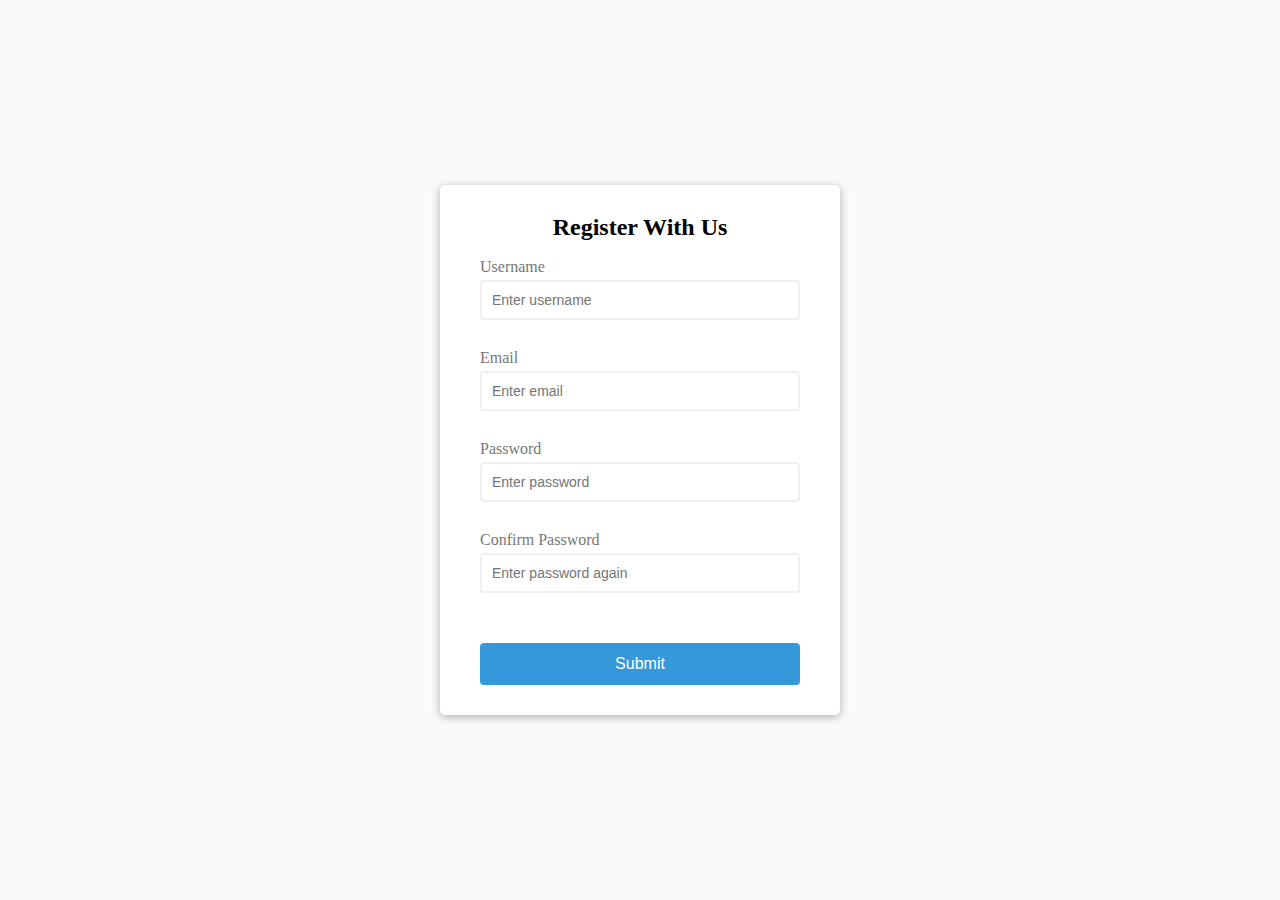
<file: 1-Form-Validation/index.html>
<!DOCTYPE html>
<html lang="en">
  <head>
    <meta charset="UTF-8" />
    <meta http-equiv="X-UA-Compatible" content="IE=edge" />
    <meta name="viewport" content="width=device-width, initial-scale=1.0" />
    <link rel="stylesheet" href="css/style.css" />
    <script src="js/index.js" defer></script>
    <title>Form Validation</title>
  </head>
  <body>
    <div class="container">
      <form id="form" class="form">
        <h2>Register With Us</h2>
        <div class="form-control">
          <label for="">Username</label>
          <input type="text" placeholder="Enter username" id="username" />
          <small>Username must be</small>
        </div>
        <div class="form-control">
          <label for="">Email</label>
          <input type="text" placeholder="Enter email" id="email" />
          <small></small>
        </div>
        <div class="form-control">
          <label for="">Password</label>
          <input type="password" placeholder="Enter password" id="password" />
          <small></small>
        </div>
        <div class="form-control">
          <label for="">Confirm Password</label>
          <input
            type="password"
            placeholder="Enter password again"
            id="password2"
          />
          <small></small>
        </div>
        <button type="submit">Submit</button>
      </form>
    </div>
  </body>
</html>
</file>
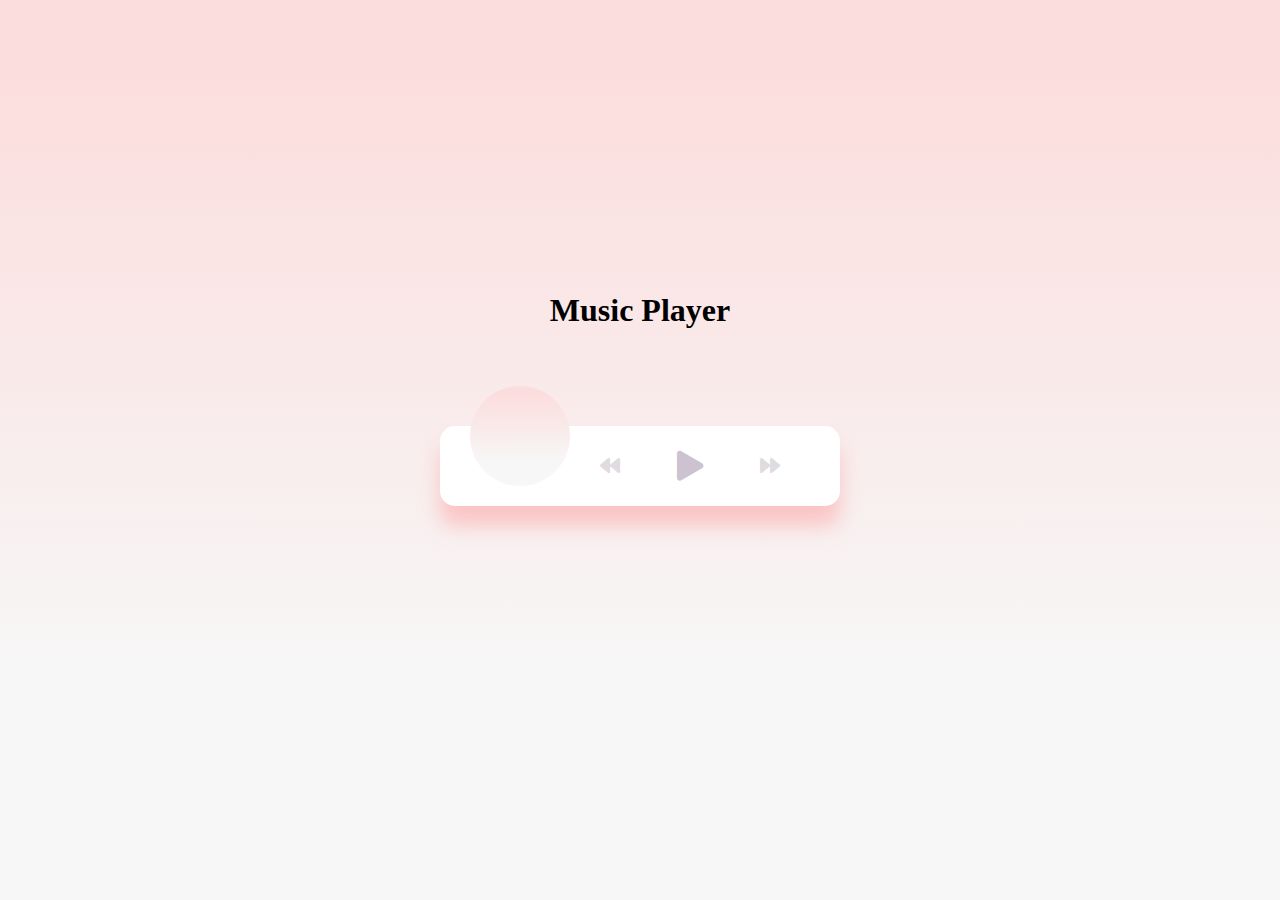
<file: 10-Music-Player/index.html>
<!DOCTYPE html>
<html lang="en">
  <head>
    <meta charset="UTF-8" />
    <meta http-equiv="X-UA-Compatible" content="IE=edge" />
    <meta name="viewport" content="width=device-width, initial-scale=1.0" />
    <link
      rel="stylesheet"
      href="https://cdn.jsdelivr.net/npm/bootstrap-icons@1.3.0/font/bootstrap-icons.css"
    />
    <link
      rel="stylesheet"
      href="https://cdnjs.cloudflare.com/ajax/libs/font-awesome/5.10.2/css/all.min.css"
    />
    <link rel="stylesheet" href="css/style.css" />
    <script src="js/index.js" defer></script>
    <title>Music Player</title>
  </head>
  <body>
    <div class="container">
      <h1>Music Player</h1>
      <div class="player">
        <div><div class="cd"></div></div>
        <div class="prev"><i class="fas fa-backward"></i></div>
        <div class="play"><i class="fas fa-play"></i></div>
        <div class="next"><i class="fas fa-forward"></i></div>
      </div>
    </div>
  </body>
</html>
</file>
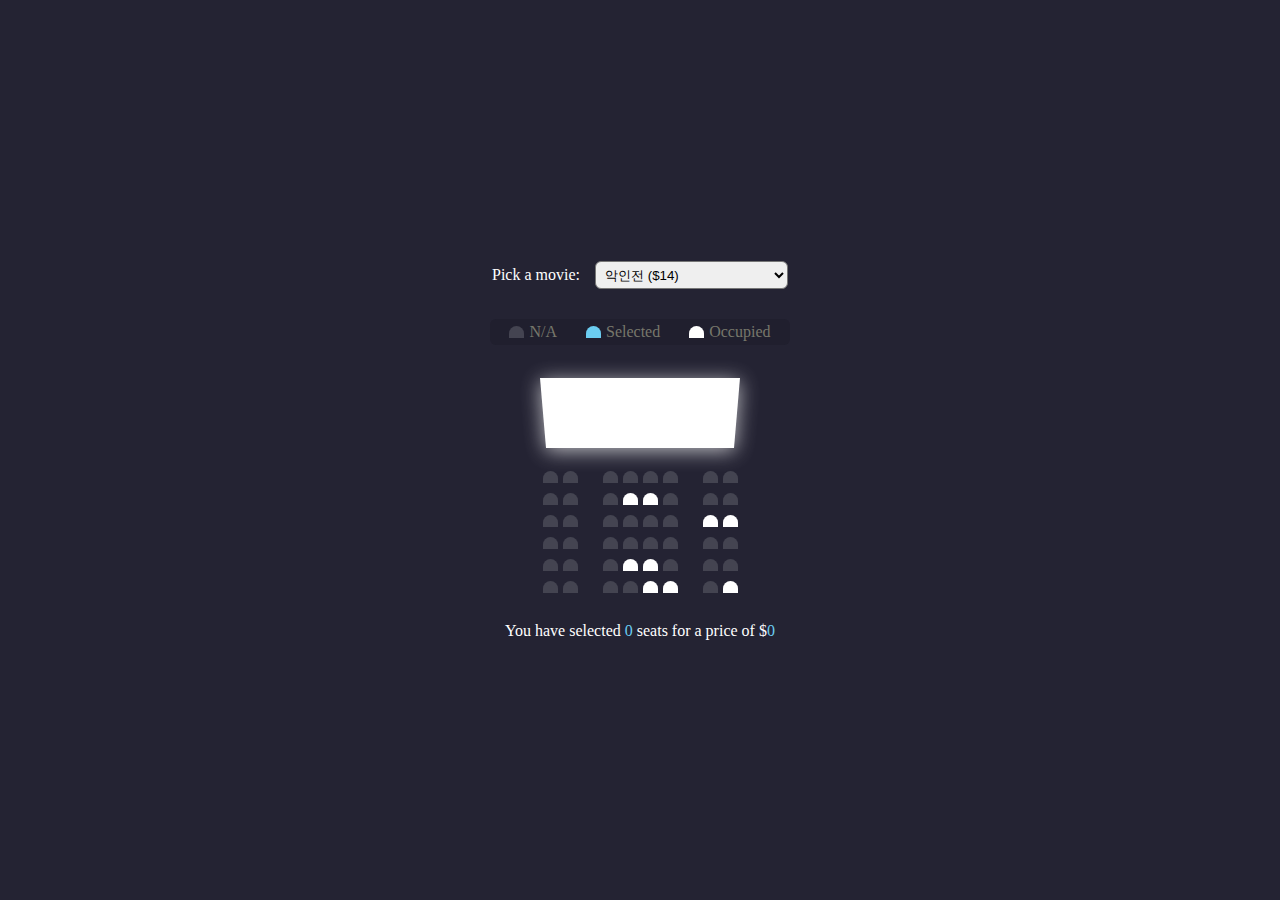
<file: 2-Movie-Seat-Booking/index.html>
<!DOCTYPE html>
<html lang="en">
  <head>
    <meta charset="UTF-8" />
    <meta http-equiv="X-UA-Compatible" content="IE=edge" />
    <meta name="viewport" content="width=device-width, initial-scale=1.0" />
    <link rel="stylesheet" href="css/style.css" />
    <script src="js/index.js" defer></script>
    <title>Movie Seat Booking</title>
  </head>
  <body>
    <div class="container">
      <section class="movie-pick">
        <span class="text">Pick a movie: </span>
        <select name="movie" id="movie-select">
          <option value="0">한국어</option>
          <option value="1">영어</option>
          <option value="2">중국어</option>
          <option value="3">스페인어</option>
        </select>
      </section>
      <section class="seat-info">
        <div class="seat-info-item">
          <div class="na icon"></div>
          <div class="text">N/A</div>
        </div>
        <div class="seat-info-item">
          <div class="selected icon"></div>
          <div class="text">Selected</div>
        </div>
        <div class="seat-info-item">
          <div class="occupied icon"></div>
          <div class="text">Occupied</div>
        </div>
      </section>
      <div class="screen-wrapper">
        <section class="screen"></section>
      </div>
      <section class="seat">
        <div class="row">
          <div class="icon"></div>
          <div class="icon"></div>
          <div class="icon"></div>
          <div class="icon"></div>
          <div class="icon"></div>
          <div class="icon"></div>
          <div class="icon"></div>
          <div class="icon"></div>
        </div>
        <div class="row">
          <div class="icon"></div>
          <div class="icon"></div>
          <div class="icon"></div>
          <div class="icon"></div>
          <div class="icon"></div>
          <div class="icon"></div>
          <div class="icon"></div>
          <div class="icon"></div>
        </div>
        <div class="row">
          <div class="icon"></div>
          <div class="icon"></div>
          <div class="icon"></div>
          <div class="icon"></div>
          <div class="icon"></div>
          <div class="icon"></div>
          <div class="icon"></div>
          <div class="icon"></div>
        </div>
        <div class="row">
          <div class="icon"></div>
          <div class="icon"></div>
          <div class="icon"></div>
          <div class="icon"></div>
          <div class="icon"></div>
          <div class="icon"></div>
          <div class="icon"></div>
          <div class="icon"></div>
        </div>
        <div class="row">
          <div class="icon"></div>
          <div class="icon"></div>
          <div class="icon"></div>
          <div class="icon"></div>
          <div class="icon"></div>
          <div class="icon"></div>
          <div class="icon"></div>
          <div class="icon"></div>
        </div>
        <div class="row">
          <div class="icon"></div>
          <div class="icon"></div>
          <div class="icon"></div>
          <div class="icon"></div>
          <div class="icon"></div>
          <div class="icon"></div>
          <div class="icon"></div>
          <div class="icon"></div>
        </div>
      </section>
      <section class="total-price">
        You have selected <span>0</span> seats for a price of $<span>0</span>
      </section>
    </div>
  </body>
</html>
</file>
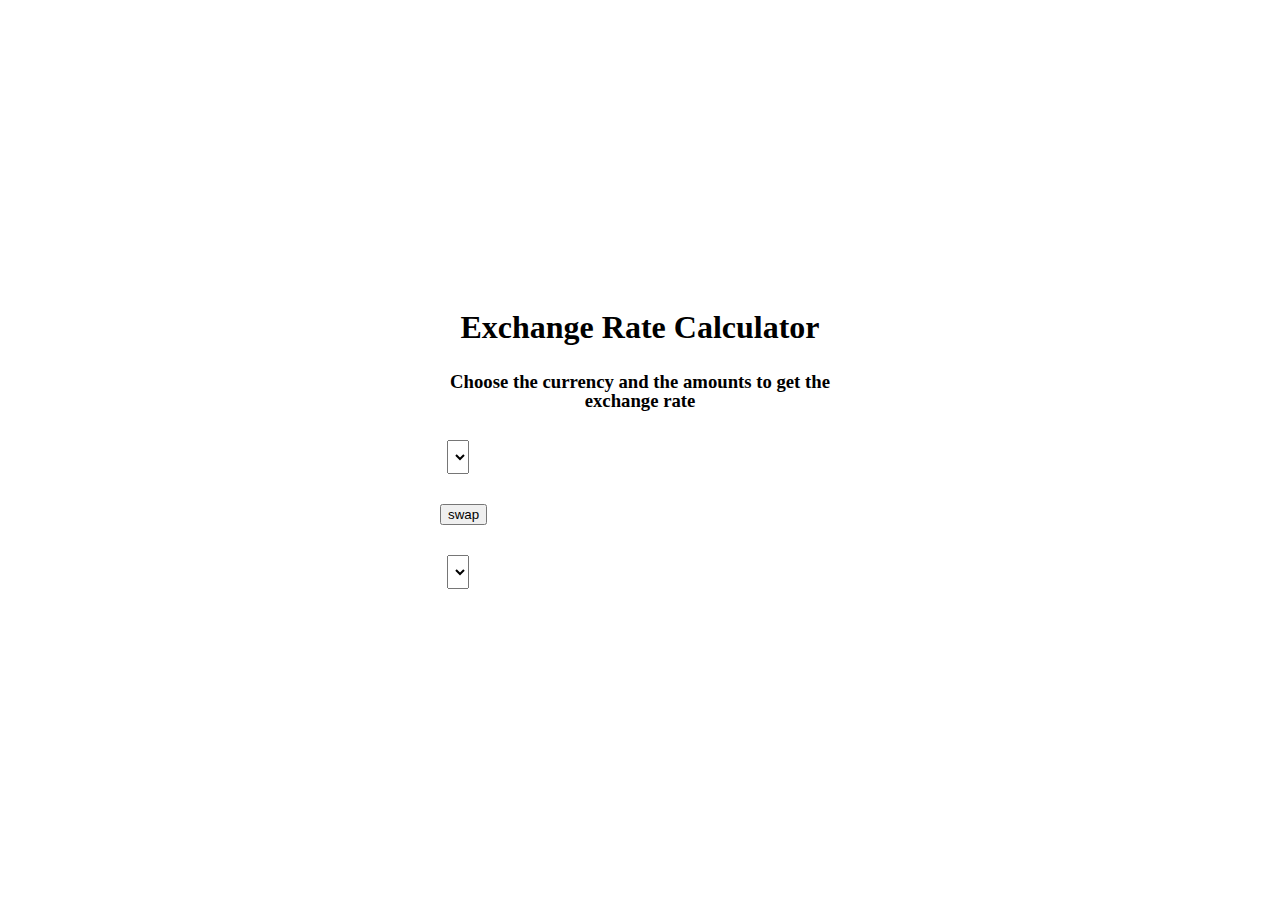
<file: 4-Exchange-Rate-Calculator/index.html>
<!DOCTYPE html>
<html lang="en">
  <head>
    <meta charset="UTF-8" />
    <meta http-equiv="X-UA-Compatible" content="IE=edge" />
    <meta name="viewport" content="width=device-width, initial-scale=1.0" />
    <link
      rel="stylesheet"
      href="https://cdn.jsdelivr.net/npm/bootstrap-icons@1.3.0/font/bootstrap-icons.css"
    />
    <link rel="stylesheet" href="css/style.css" />
    <script src="js/index.js" defer></script>
    <title>Exchange Rate Calculator</title>
  </head>
  <body>
    <div class="container">
      <h1>Exchange Rate Calculator</h1>
      <h3>Choose the currency and the amounts to get the exchange rate</h3>
      <div class="from">
        <select name="from" id="from-select"></select>
        <input type="number" />
      </div>
      <div class="mid">
        <button class="swap">swap</button>
        <div class="text"></div>
      </div>
      <div class="to">
        <select name="to" id="to-select"></select>
        <input type="number" readonly />
      </div>
    </div>
  </body>
</html>
</file>
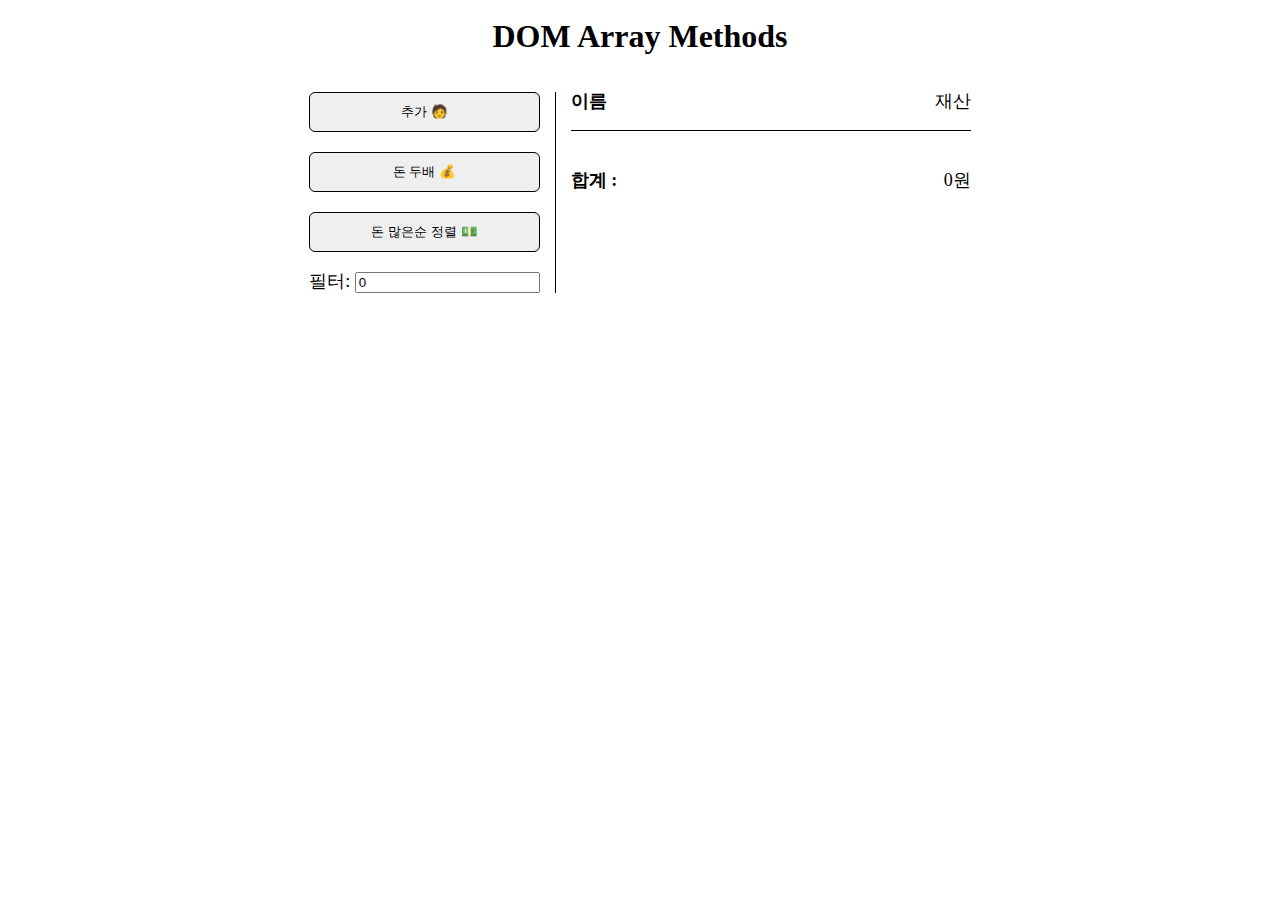
<file: 5-DOM-Array-Methods/index.html>
<!DOCTYPE html>
<html lang="en">
  <head>
    <meta charset="UTF-8" />
    <meta http-equiv="X-UA-Compatible" content="IE=edge" />
    <meta name="viewport" content="width=device-width, initial-scale=1.0" />
    <link
      rel="stylesheet"
      href="https://cdn.jsdelivr.net/npm/bootstrap-icons@1.3.0/font/bootstrap-icons.css"
    />
    <link rel="stylesheet" href="css/style.css" />
    <script src="js/index.js" defer></script>
    <title>DOM Array Methods</title>
  </head>
  <body>
    <h1>DOM Array Methods</h1>
    <div class="container">
      <section class="buttons">
        <button class="add">추가 🧑</button>
        <button class="twice">돈 두배 💰</button>
        <button class="sort">돈 많은순 정렬 💵</button>
        <div class="filter">
          <span>필터: </span>
          <input type="number" value="0" />
        </div>
      </section>
      <div class="line-ver"></div>
      <section class="persons">
        <div class="head">
          <span>이름</span>
          <span>재산</span>
        </div>
        <div class="line-hor"></div>
        <div class="people"></div>
        <div class="total">
          <span>합계 : </span>
          <span>0원</span>
        </div>
      </section>
    </div>
  </body>
</html>
</file>
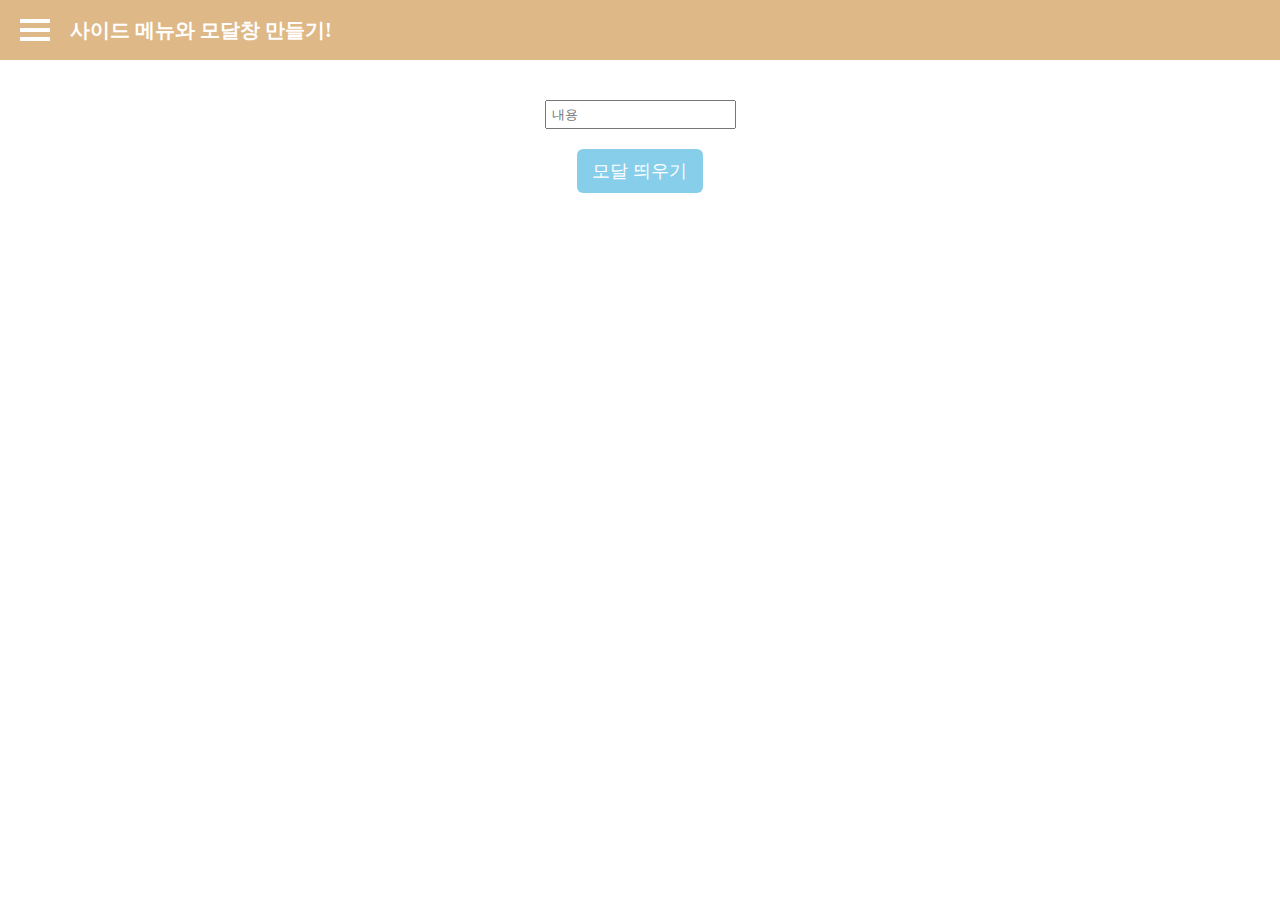
<file: 6-Modal-Menu-Slider/index.html>
<!DOCTYPE html>
<html lang="en">
  <head>
    <meta charset="UTF-8" />
    <meta http-equiv="X-UA-Compatible" content="IE=edge" />
    <meta name="viewport" content="width=device-width, initial-scale=1.0" />
    <link
      rel="stylesheet"
      href="https://cdn.jsdelivr.net/npm/bootstrap-icons@1.3.0/font/bootstrap-icons.css"
    />
    <link rel="stylesheet" href="css/style.css" />
    <script src="js/index.js" defer></script>
    <title>Modal And Menu slider</title>
  </head>
  <body>
    <header>
      <div class="aside-btn">
        <div class="bar"></div>
        <div class="bar"></div>
        <div class="bar"></div>
      </div>
      <div class="title">사이드 메뉴와 모달창 만들기!</div>
    </header>
    <section>
      <input type="text" id="modal-input" placeholder="내용" />
      <button class="modal-btn">모달 띄우기</button>
    </section>
    <aside>
      <div class="top">
        <div class="aside-btn">
          <div class="bar"></div>
          <div class="bar"></div>
          <div class="bar"></div>
        </div>
      </div>
      <div class="menus">
        <div class="menu">메뉴1</div>
        <div class="menu">메뉴2</div>
        <div class="menu">메뉴3</div>
        <div class="menu">메뉴4</div>
      </div>
    </aside>
    <div class="modal-background">
      <div class="modal-container">
        <div class="header">
          <span class="icon">X</span>
        </div>
        <div class="content">모달</div>
      </div>
    </div>
  </body>
</html>
</file>
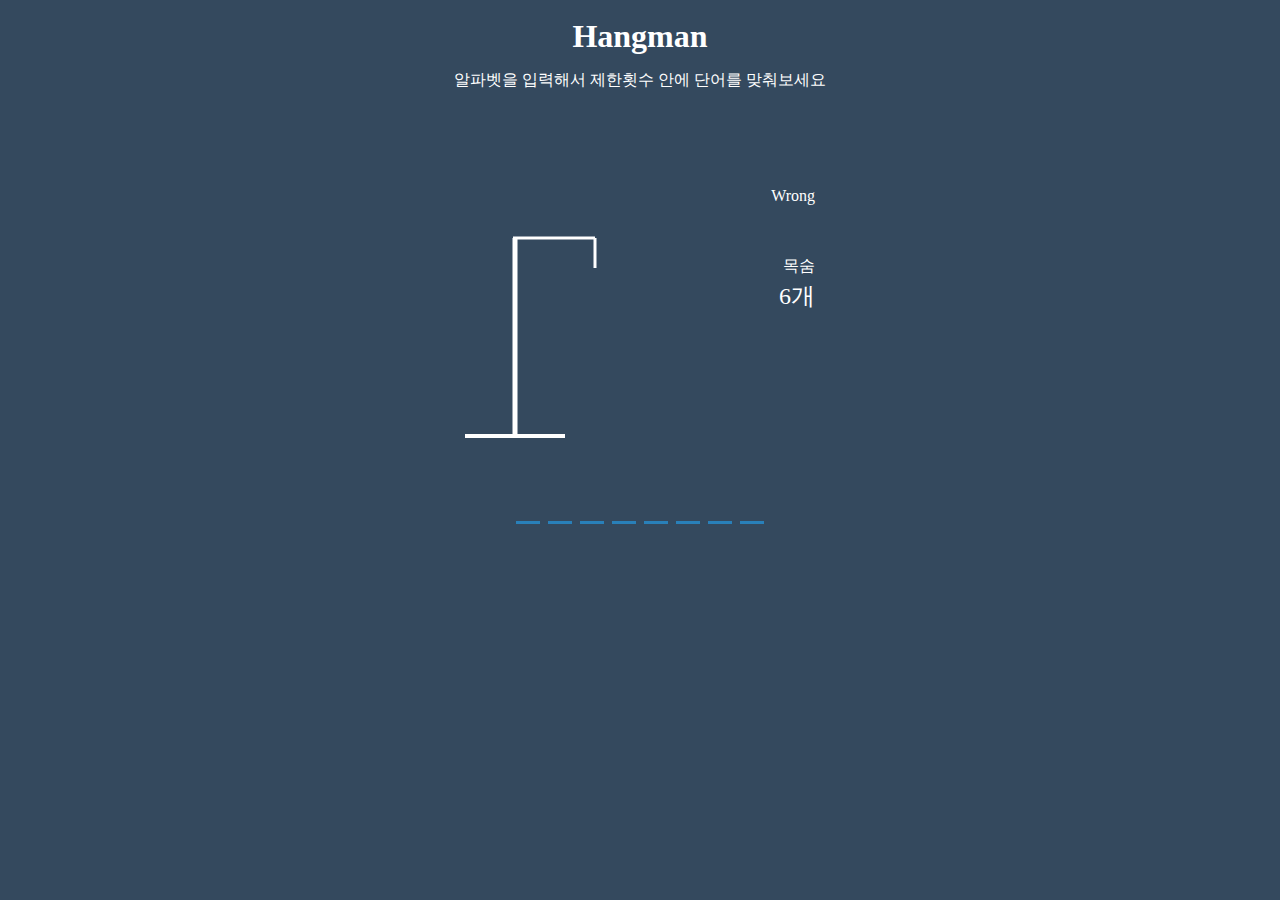
<file: 7-Hangman/index.html>
<!DOCTYPE html>
<html lang="en">
  <head>
    <meta charset="UTF-8" />
    <meta http-equiv="X-UA-Compatible" content="IE=edge" />
    <meta name="viewport" content="width=device-width, initial-scale=1.0" />
    <link
      rel="stylesheet"
      href="https://cdn.jsdelivr.net/npm/bootstrap-icons@1.3.0/font/bootstrap-icons.css"
    />
    <link rel="stylesheet" href="css/style.css" />
    <script src="js/index.js" defer></script>
    <title>Hangman</title>
  </head>
  <body>
    <div class="container">
      <h1>Hangman</h1>
      <p>알파벳을 입력해서 제한횟수 안에 단어를 맞춰보세요</p>
      <section class="mid">
        <div class="hangman-container">
          <svg width="200" height="250">
            <line
              x1="0"
              y1="250"
              x2="100"
              y2="250"
              stroke="white"
              stroke-width="8"
            />
            <line
              x1="50"
              y1="250"
              x2="50"
              y2="50"
              stroke="white"
              stroke-width="5"
            />
            <line
              x1="48"
              y1="50"
              x2="130"
              y2="50"
              stroke="white"
              stroke-width="3"
            />
            <line
              x1="130"
              y1="50"
              x2="130"
              y2="80"
              stroke="white"
              stroke-width="3"
            />
            <circle
              cx="130"
              cy="100"
              r="20"
              stroke="white"
              stroke-width="3"
              fill="none"
              class="hang-1 hide"
            />
            <line
              x1="130"
              y1="120"
              x2="130"
              y2="170"
              stroke="white"
              stroke-width="3"
              class="hang-2 hide"
            />
            <line
              x1="130"
              y1="140"
              x2="100"
              y2="130"
              stroke="white"
              stroke-width="3"
              class="hang-3 hide"
            />
            <line
              x1="130"
              y1="140"
              x2="160"
              y2="130"
              stroke="white"
              stroke-width="3"
              class="hang-4 hide"
            />
            <line
              x1="130"
              y1="170"
              x2="100"
              y2="220"
              stroke="white"
              stroke-width="3"
              class="hang-5 hide"
            />
            <line
              x1="130"
              y1="170"
              x2="160"
              y2="220"
              stroke="white"
              stroke-width="3"
              class="hang-6 hide"
            />
          </svg>
        </div>
        <div class="mid-right">
          <div class="wrong">
            <span>Wrong</span>
            <span class="wrong-words"></span>
          </div>
          <div class="life">
            <span>목숨</span>
            <span class="life-count">10개</span>
          </div>
        </div>
      </section>
      <section class="word">
        <div class="space">
          <div class="alphabet">a</div>
          <div class="underline"></div>
        </div>
        <div class="space">
          <div class="alphabet">a</div>
          <div class="underline"></div>
        </div>
        <div class="space">
          <div class="alphabet">a</div>
          <div class="underline"></div>
        </div>
        <div class="space">
          <div class="alphabet">a</div>
          <div class="underline"></div>
        </div>
      </section>
    </div>
  </body>
</html>
</file>
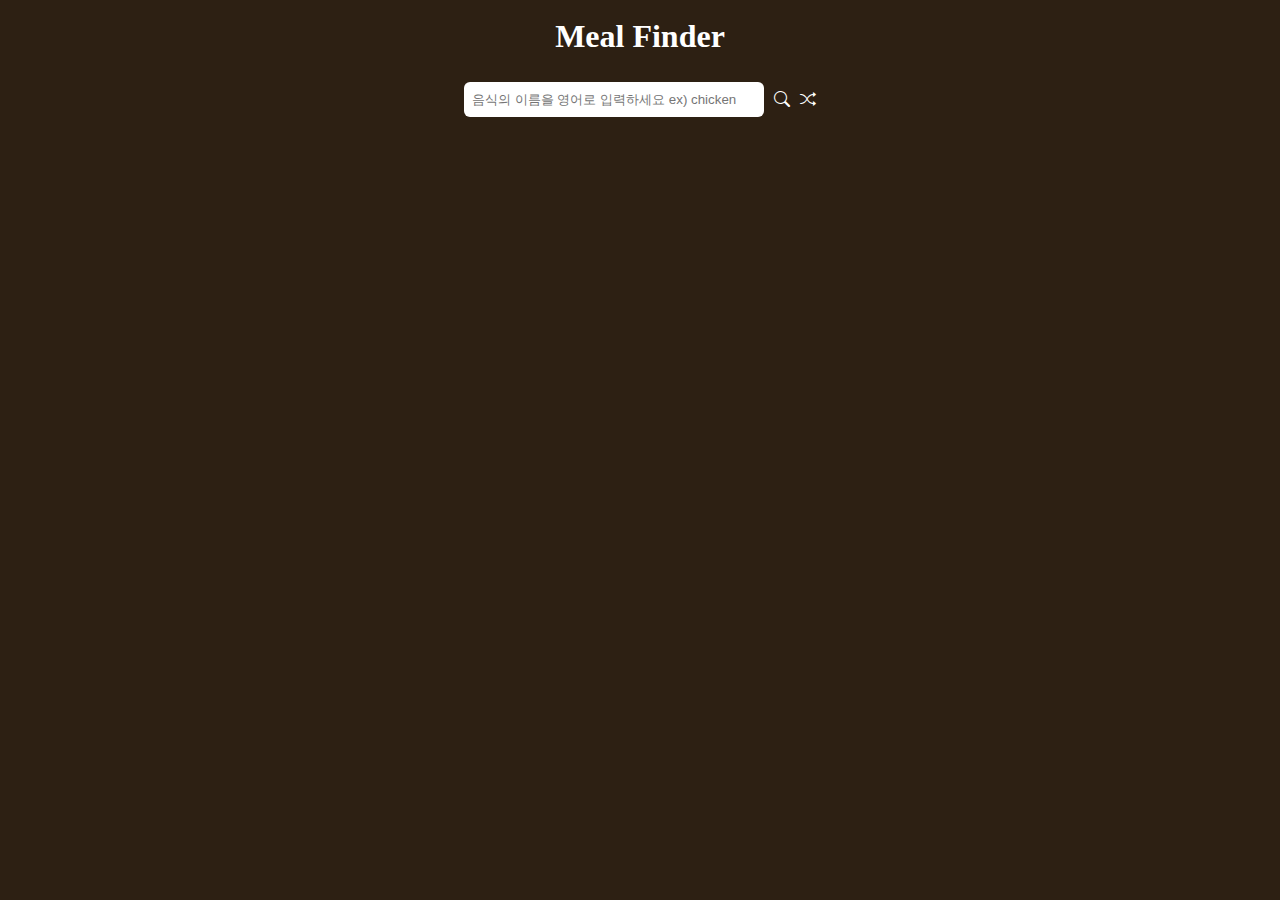
<file: 8-Meal-Finder/index.html>
<!DOCTYPE html>
<html lang="en">
  <head>
    <meta charset="UTF-8" />
    <meta http-equiv="X-UA-Compatible" content="IE=edge" />
    <meta name="viewport" content="width=device-width, initial-scale=1.0" />
    <link
      rel="stylesheet"
      href="https://cdn.jsdelivr.net/npm/bootstrap-icons@1.3.0/font/bootstrap-icons.css"
    />
    <link rel="stylesheet" href="css/style.css" />
    <script src="js/index.js" defer></script>
    <title>Meal Finder</title>
  </head>
  <body>
    <div class="container">
      <h1>Meal Finder</h1>
      <section class="search">
        <input
          type="text"
          placeholder="음식의 이름을 영어로 입력하세요 ex) chicken"
        />
        <div class="icon icon-search"><i class="bi bi-search"></i></div>
        <div class="icon icon-random"><i class="bi bi-shuffle"></i></div>
      </section>
      <h2 class="search-info"></h2>
      <section class="search-result"></section>
      <div class="selected-food">
        <h1></h1>
        <div class="image-container"></div>
        <div class="info-box">
          <span class="category"></span>
          <span class="area"></span>
        </div>
        <p class="instructions"></p>
        <h2>Ingredients</h2>
        <div class="ingredients"></div>
      </div>
    </div>
  </body>
</html>
</file>
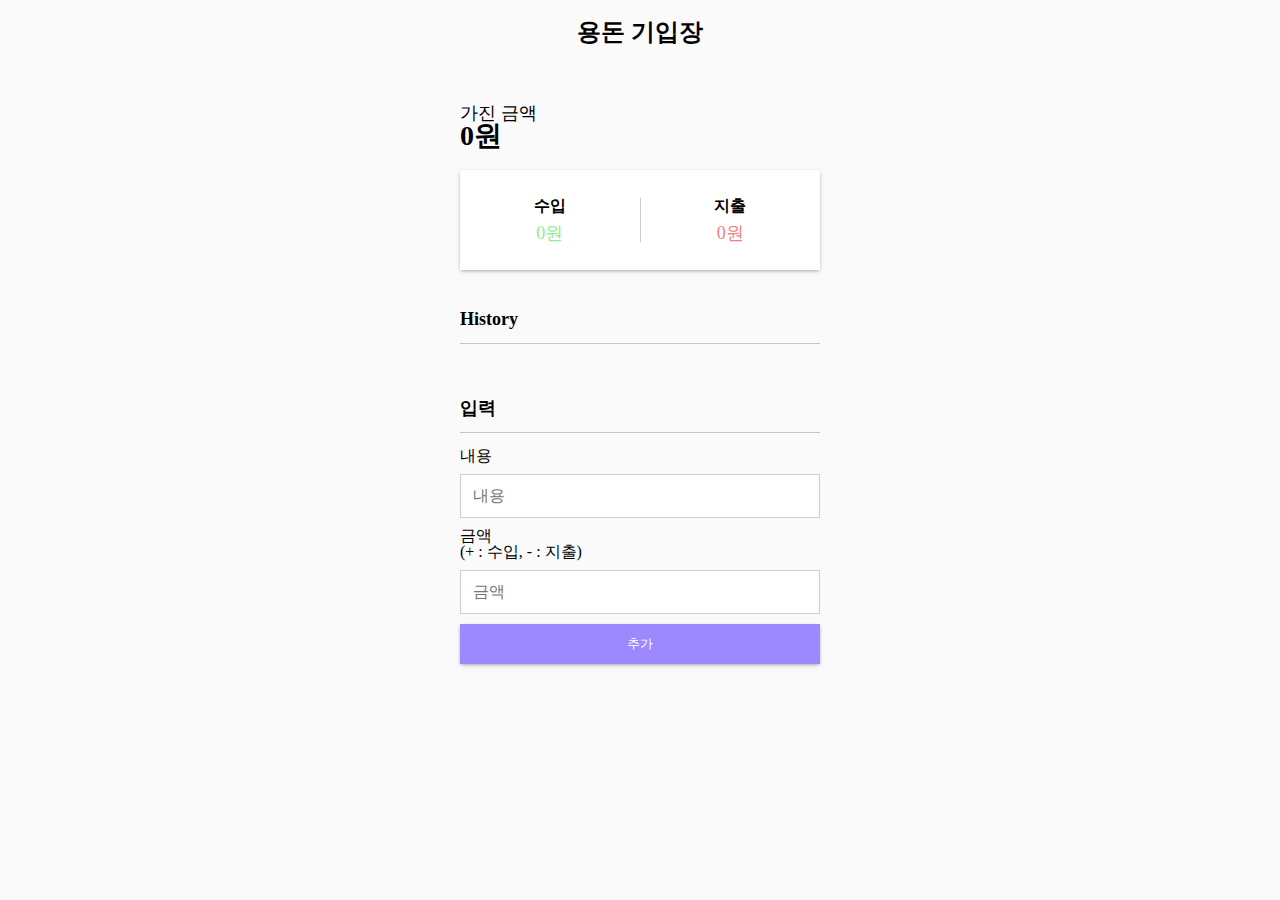
<file: 9-Expense-Tracker/index.html>
<!DOCTYPE html>
<html lang="en">
  <head>
    <meta charset="UTF-8" />
    <meta http-equiv="X-UA-Compatible" content="IE=edge" />
    <meta name="viewport" content="width=device-width, initial-scale=1.0" />
    <link
      rel="stylesheet"
      href="https://cdn.jsdelivr.net/npm/bootstrap-icons@1.3.0/font/bootstrap-icons.css"
    />
    <link rel="stylesheet" href="css/style.css" />
    <script src="js/index.js" defer></script>
    <title>Expense Tracker</title>
  </head>
  <body>
    <div class="container">
      <h1>용돈 기입장</h1>
      <section class="total-money-container">
        <span>가진 금액</span>
        <span class="total-money">123456원</span>
      </section>

      <section class="income-expense">
        <div class="left">
          <span>수입</span>
          <div class="income">123456원</div>
        </div>
        <div class="right">
          <span>지출</span>
          <div class="expense">123456원</div>
        </div>
      </section>

      <div class="section-title">History</div>
      <section class="history">
        <div class="history-item history-item-income">
          <span class="text">뮻</span>
          <span class="amount">+100</span>
          <div class="delete-button">X</div>
        </div>
        <div class="history-item history-item-expense">
          <span class="text">qqweqwr</span>
          <span class="amount">-200</span>
          <div class="delete-button">X</div>
        </div>
        <div class="history-item history-item-income">
          <span class="text">뮻</span>
          <span class="amount">+100</span>
          <div class="delete-button">X</div>
        </div>
      </section>
      <div class="section-title">입력</div>
      <section class="transaction">
        <div class="input-item">
          <span>내용</span>
          <input type="text" id="transaction-text" placeholder="내용" />
        </div>
        <div class="input-item">
          <span>금액</span>
          <span>(+ : 수입, - : 지출)</span>
          <input type="number" id="transaction-amount" placeholder="금액" />
        </div>
        <button class="add">추가</button>
      </section>
    </div>
  </body>
</html>
</file>
<file: 1-Form-Validation/css/style.css>
@import url("../../reset.css");

:root {
  --error-color: #e74c3c;
  --success-color: #2ecc71;
}

body {
  background-color: #f9fafb;
}
.container {
  height: 100%;
  width: 100%;
  display: flex;
  justify-content: center;
  align-items: center;
}

#form {
  display: flex;
  flex-direction: column;
  width: 400px;
  background-color: #fff;
  border-radius: 5px;
  box-shadow: 0 2px 10px rgb(0 0 0 / 30%);
  width: 400px;
  padding: 30px 40px;
  align-items: center;
}

#form > h2 {
  margin-bottom: 20px;
}

.form-control {
  width: 100%;
  display: flex;
  flex-direction: column;
  margin-bottom: 10px;
  padding-bottom: 20px;
  position: relative;
}

.form-control > label {
  color: #777;
  margin-bottom: 5px;
}
.form-control > input {
  border: 2px solid #f0f0f0;
  border-radius: 4px;
  display: block;
  width: 100%;
  padding: 10px;
  font-size: 14px;
}
.form-control > small {
  color: var(--error-color);
  position: absolute;
  bottom: 0;
  left: 0;
  visibility: hidden;
}

.form > button {
  cursor: pointer;
  background-color: #3498db;
  border: 2px solid #3498db;
  border-radius: 4px;
  color: #fff;
  display: block;
  font-size: 16px;
  padding: 10px;
  margin-top: 20px;
  width: 100%;
}

.form-control > input.error {
  border-color: var(--error-color);
  outline-color: var(--error-color);
}
.form-control > input.success {
  border-color: var(--success-color);
  outline-color: var(--success-color);
}
</file>
<file: 10-Music-Player/css/style.css>
@import url("../../reset.css");

body {
  display: flex;
  justify-content: center;
  align-items: center;
  background-image: linear-gradient(
    0deg,
    rgba(247, 247, 247, 1) 23.8%,
    rgba(252, 221, 221, 1) 92%
  );
}

.container {
  display: flex;
  flex-direction: column;
  align-items: center;
}
.player {
  background-color: #fff;
  border-radius: 15px;
  box-shadow: 0 20px 20px 0 rgb(252 169 169 / 60%);
  display: flex;
  padding: 20px 30px;
  position: relative;
  margin: 100px 0;
  z-index: 10;
}

.player > div {
  display: flex;
  justify-content: center;
  align-items: center;
  width: 80px;
  height: 40px;
}
.play,
.pause {
  color: #cdc2d0;
  font-size: 30px;
  cursor: pointer;
}

.prev,
.next {
  color: #dfdbdf;
  font-size: 20px;
  cursor: pointer;
}
.player > div:first-child {
  width: 100px;
}

.player > div:first-child > .cd {
  width: 100%;
  height: 100px;
  background-image: linear-gradient(
    0deg,
    rgba(247, 247, 247, 1) 23.8%,
    rgba(252, 221, 221, 1) 92%
  );
  border-radius: 100%;
  position: relative;
  top: -30px;
  animation: spin 3s infinite linear;
}

@keyframes spin {
  100% {
    transform: rotate(360deg);
  }
}
</file>
<file: 2-Movie-Seat-Booking/css/style.css>
@import url("../../reset.css");

* {
  color: white;
}
body {
  background-color: #242333;
  display: flex;
  justify-content: center;
  align-items: center;
}
.container {
  display: flex;
  flex-direction: column;
  align-items: center;
}
.movie-pick {
  display: flex;
  gap: 15px;
  align-items: center;
  margin-bottom: 30px;
}
.movie-pick > select {
  color: black;
  width: 193px;
  height: 28px;
  border-radius: 6px;
  padding-left: 5px;
}
option {
  color: black;
}

.seat-info {
  display: flex;
  width: 300px;
  background-color: #201f2e;
  padding: 5px;
  border-radius: 6px;
  align-items: center;
  justify-content: space-around;
  margin-bottom: 30px;
}
.seat-info-item {
  display: flex;
  gap: 5px;
  align-items: center;
}
.seat-info-item > .text {
  color: #77776b;
}
.icon {
  width: 15px;
  height: 12px;
  border-top-left-radius: 15px;
  border-top-right-radius: 15px;
  background-color: white;
}
.icon.na {
  background-color: #444451;
}
.icon.selected {
  background-color: #6bcdf1;
}

.screen-wrapper {
  padding: 3px;
}
.screen-wrapper {
  filter: drop-shadow(0 3px 10px rgb(255 255 255 / 70%));
  margin-bottom: 20px;
}
.screen {
  width: 200px;
  height: 70px;
  background-color: white;
  clip-path: polygon(0 0, 100% 0, 97% 100%, 3% 100%);
  padding: 3px;
}

.seat {
  display: flex;
  flex-direction: column;
  gap: 10px;
  margin-bottom: 30px;
}

.seat > .row {
  display: flex;
  gap: 5px;
}

.seat > .row > .icon {
  cursor: pointer;
}

.seat > .row > .icon:nth-child(2),
.seat > .row > .icon:nth-child(6) {
  margin-right: 20px;
}

.seat > .row > .icon.na:hover,
.seat > .row > .icon.selected:hover {
  transform: scale(1.15);
}

.total-price > span {
  color: #6bcdf1;
}
</file>
<file: 4-Exchange-Rate-Calculator/css/style.css>
@import url("../../reset.css");

body {
  display: flex;
  align-items: center;
  justify-content: center;
}
.container {
  width: 400px;
  display: flex;
  flex-direction: column;
  align-items: center;
  text-align: center;
  gap: 30px;
}

input {
  text-align: end;
  font-size: 28px;
  outline: none;
  border: none;
}
.from {
  display: flex;
}
.mid {
  display: flex;
  width: 100%;
  justify-content: space-between;
}
.to {
  display: flex;
}
</file>
<file: 5-DOM-Array-Methods/css/style.css>
@import url("../../reset.css");

body {
  text-align: center;
  padding: 20px 0;
}

h1 {
  margin-bottom: 40px;
}

.container {
  display: flex;
  justify-content: center;
  gap: 15px;
  margin-bottom: 20px;
}

.buttons {
  display: flex;
  flex-direction: column;
  gap: 20px;
}

.buttons > button {
  height: 40px;
  border: 1px solid black;
  border-radius: 6px;
  cursor: pointer;
}

.line-ver {
  border-right: 1px solid black;
}
.line-hor {
  border-bottom: 1px solid black;
}

.persons {
  display: flex;
  flex-direction: column;
  width: 400px;
  gap: 20px;
}

.head {
  display: flex;
  justify-content: space-between;
}

.people {
  display: flex;
  flex-direction: column;
  gap: 15px;
}

.people > .item {
  display: flex;
  justify-content: space-between;
}
.total {
  display: flex;
  justify-content: space-between;
}

span {
  font-size: 18px;
}

.head > span:first-child,
.item > span:first-child,
.total > span:first-child {
  font-weight: bold;
}
</file>
<file: 6-Modal-Menu-Slider/css/style.css>
@import url("../../reset.css");

header {
  width: 100%;
  height: 60px;
  background-color: burlywood;
  display: flex;
  align-items: center;
  padding: 0 20px;
}

.aside-btn {
  width: 30px;
  display: flex;
  flex-direction: column;
  gap: 5px;
  margin-right: 20px;
  cursor: pointer;
}

.aside-btn > .bar {
  width: 100%;
  height: 4px;
  background-color: white;
}

.title {
  color: white;
  font-weight: bold;
  font-size: 20px;
}

section {
  display: flex;
  flex-direction: column;
  align-items: center;
  gap: 20px;
  margin-top: 40px;
}

aside {
  position: fixed;
  height: 100%;
  top: 0;
  left: 0;
  background-color: burlywood;
  width: 180px;
  transform: translateX(-180px);
  transition: transform 0.3s;
  opacity: 0;
}

aside > .top {
  padding: 20px;
}

aside > .menus {
  display: flex;
  flex-direction: column;
}

.menus > .menu {
  border-bottom: 1px solid gray;
  height: 50px;
  display: flex;
  align-items: center;
  padding-left: 20px;
  color: white;
  cursor: pointer;
}

.menus > .menu:hover {
  background-color: rgba(0, 0, 0, 0.2);
}

.menus > .menu:first-child {
  border-top: 1px solid gray;
}

.modal-background {
  position: fixed;
  top: 0;
  left: 0;
  width: 100%;
  height: 100%;
  background-color: rgba(0, 0, 0, 0.4);
  display: flex;
  justify-content: center;
  padding-top: 120px;
  display: none;
}

.modal-container {
  width: 400px;
  height: 300px;
  background-color: white;
}

.modal-container > .header {
  display: flex;
  justify-content: flex-end;
  padding: 10px;
  border-bottom: 1px solid black;
}
.icon {
  cursor: pointer;
}

.modal-container > .content {
  padding: 10px;
}

#modal-input {
  padding: 5px;
}
.modal-btn {
  cursor: pointer;
  padding: 10px 15px;
  border: none;
  background-color: skyblue;
  color: white;
  border-radius: 6px;
  font-size: 18px;
}
</file>
<file: 7-Hangman/css/style.css>
@import url("../../reset.css");

body {
  background-color: #34495e;
  color: white;
}

.hide {
  visibility: hidden;
}

.container {
  display: flex;
  flex-direction: column;
  align-items: center;
  padding-top: 20px;
}

h1 {
  margin-bottom: 20px;
}
.container > p {
  margin-bottom: 100px;
}
.mid {
  display: flex;
  margin-bottom: 40px;
}

.mid-right {
  display: flex;
  flex-direction: column;
  width: 150px;
  gap: 20px;
}
.wrong,
.life {
  display: flex;
  flex-direction: column;
  align-items: flex-end;
  gap: 10px;
}

.wrong > span:last-child,
.life > span:last-child {
  font-size: 24px;
  height: 24px;
}

.word {
  display: flex;
  gap: 8px;
  font-size: 30px;
}

.space {
  display: flex;
  flex-direction: column;
  gap: 10px;
  align-items: center;
}

.underline {
  border-top: 3px solid #2980b9;
  width: 24px;
}
</file>
<file: 8-Meal-Finder/css/style.css>
@import url("../../reset.css");

.container {
  display: flex;
  background-color: #2d2013;
  height: auto;
  min-height: 100%;
  flex-direction: column;
  color: white;
  align-items: center;
  padding: 20px 0;
  gap: 30px;
}

.search {
  display: flex;
  gap: 10px;
  align-items: center;
}

.search > input {
  padding: 10px 8px;
  width: 300px;
  border-radius: 6px;
  outline: none;
  border: none;
}

.search > .icon {
  cursor: pointer;
}

.search-result {
  display: grid;
  grid-template-columns: 180px 180px 180px 180px;
  grid-column-gap: 20px;
  grid-row-gap: 20px;
}
@media screen and (max-width: 850px) {
  .search-result {
    display: grid;
    grid-template-columns: 180px 180px 180px;
    grid-column-gap: 20px;
    grid-row-gap: 20px;
  }
}
@media screen and (max-width: 600px) {
  .search-result {
    display: grid;
    grid-template-columns: 180px 180px;
    grid-column-gap: 20px;
    grid-row-gap: 20px;
  }
}
@media screen and (max-width: 400px) {
  .search-result {
    display: grid;
    grid-template-columns: 180px;
    grid-column-gap: 20px;
    grid-row-gap: 20px;
  }
}

.search-result > .card {
  background-color: white;
  width: 180px;
  height: 180px;
  cursor: pointer;
  display: flex;
  align-items: center;
  justify-content: center;
  position: relative;
}

.card > .card-hover {
  position: absolute;
  width: 100%;
  height: 100%;
  display: flex;
  justify-content: center;
  align-items: center;
  background-color: rgba(0, 0, 0, 0.7);
  font-size: 20px;
  text-align: center;
  opacity: 0;
  transition: all ease-in 0.2s;
  padding: 0 10px;
}
.card > .card-hover:hover {
  opacity: 1;
}

.card > img {
  width: 170px;
  height: 170px;
  object-fit: cover;
}

.selected-food {
  text-align: center;
  display: flex;
  flex-direction: column;
  align-items: center;
  gap: 40px;
}

.selected-food > h1 {
  width: 60vw;
  max-width: 480px;
}

.selected-food > .image-container {
  width: 280px;
  height: 280px;
  background-color: white;
  display: flex;
  align-items: center;
  justify-content: center;
}

.selected-food > .image-container > img {
  width: 270px;
  height: 270px;
  object-fit: cover;
}

.selected-food > .info-box {
  border: 2px dashed orange;
  border-radius: 6px;
  display: flex;
  flex-direction: column;
  justify-content: center;
  gap: 20px;
  height: 120px;
  width: 60vw;
  max-width: 480px;
}

.selected-food > p {
  width: 60vw;
  max-width: 480px;
  font-size: 18px;
  line-height: 140%;
}

.selected-food > .ingredients {
  display: flex;
  width: 60vw;
  min-width: 480px;
  flex-wrap: wrap;
  justify-content: center;
  gap: 5px;
}

.selected-food > .ingredients > .ingredient {
  padding: 5px;
  background-color: white;
  border-radius: 6px;
  color: #2d2013;
  font-weight: bold;
}
</file>
<file: 9-Expense-Tracker/css/style.css>
@import url("../../reset.css");

body {
  display: flex;
  justify-content: center;
  background-color: rgb(250, 250, 250);
}

.container {
  width: 360px;
  display: flex;
  flex-direction: column;
  align-items: center;
  padding: 20px 0 40px 0;
  height: auto;
  position: absolute;
}

h1 {
  font-size: 24px;
  margin-bottom: 60px;
}

.total-money-container {
  width: 100%;
  display: flex;
  flex-direction: column;
  margin-bottom: 20px;
}

.total-money-container > span:first-child {
  font-size: 18px;
}
.total-money-container > span:last-child {
  font-size: 28px;
  font-weight: bolder;
}

.income-expense {
  width: 100%;
  height: 100px;
  background-color: white;
  display: flex;
  align-items: center;
  box-shadow: rgba(50, 50, 93, 0.25) 0px 2px 5px -1px,
    rgba(0, 0, 0, 0.3) 0px 1px 3px -1px;
  margin-bottom: 40px;
}

.income-expense span {
  font-size: 16px;
  font-weight: bold;
}

.left,
.right {
  flex: 1;
  text-align: center;
  display: flex;
  flex-direction: column;
  gap: 10px;
}
.left {
  border-right: 1px solid rgba(0, 0, 0, 0.2);
}

.left > div,
.right > div {
  font-size: 18px;
}
.left > div {
  color: lightgreen;
}
.right > div {
  color: lightcoral;
}

.section-title {
  width: 100%;
  font-size: 18px;
  font-weight: bold;
  position: relative;
}
.section-title:after {
  content: "";
  display: block;
  width: 100%;
  border-bottom: 1px solid rgba(0, 0, 0, 0.2);
  margin: 15px auto;
}

.history {
  display: flex;
  flex-direction: column;
  width: 100%;
  gap: 10px;
  margin-bottom: 40px;
}

.history-item {
  display: flex;
  align-items: center;
  justify-content: space-between;
  padding: 10px 15px 10px 10px;
  height: 40px;
  background-color: white;
  box-shadow: rgba(50, 50, 93, 0.25) 0px 2px 5px -1px,
    rgba(0, 0, 0, 0.3) 0px 1px 3px -1px;
  position: relative;
}

.delete-button {
  position: absolute;
  left: -25px;
  width: 20px;
  height: 20px;
  background-color: lightcoral;
  display: flex;
  justify-content: center;
  align-items: center;
  color: white;
  border-radius: 100%;
  cursor: pointer;
  opacity: 0;
  transition: opacity ease-in 0.1s;
}

.delete-button:hover {
  opacity: 1;
}

.history-item:hover > .delete-button {
  opacity: 1;
}

.history-item:after {
  content: "";
  width: 5px;
  height: 100%;
  position: absolute;
  right: 0;
}

.history-item-income:after {
  background-color: lightgreen;
}
.history-item-expense:after {
  background-color: lightcoral;
}

.transaction {
  width: 100%;
  display: flex;
  flex-direction: column;
  gap: 10px;
}

.input-item {
  display: flex;
  flex-direction: column;
}

.input-item > input {
  margin-top: 10px;
  padding: 12px;
  border: 1px solid rgba(0, 0, 0, 0.2);
  outline: none;
  font-size: 16px;
}

button {
  background-color: #9c88ff;
  color: white;
  outline: none;
  border: none;
  height: 40px;
  box-shadow: rgba(50, 50, 93, 0.25) 0px 2px 5px -1px,
    rgba(0, 0, 0, 0.3) 0px 1px 3px -1px;
  cursor: pointer;
}
</file>
